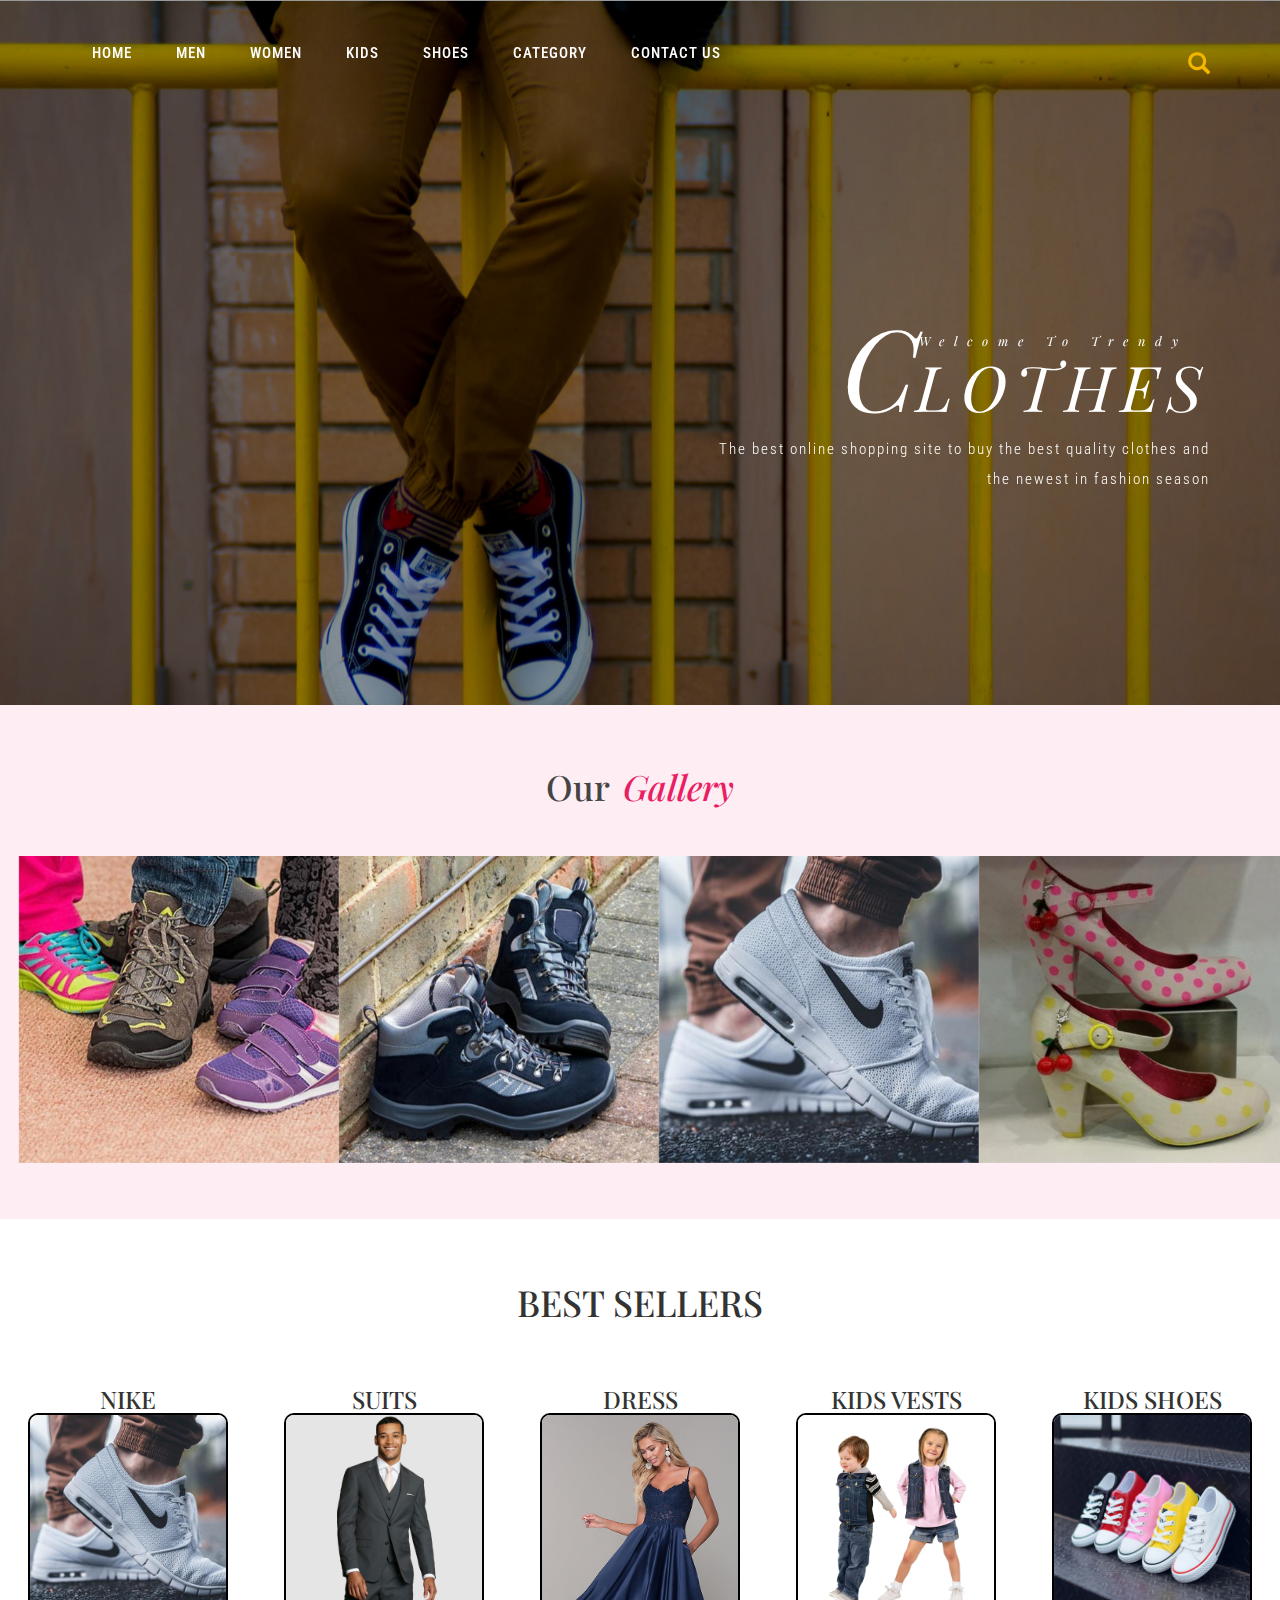
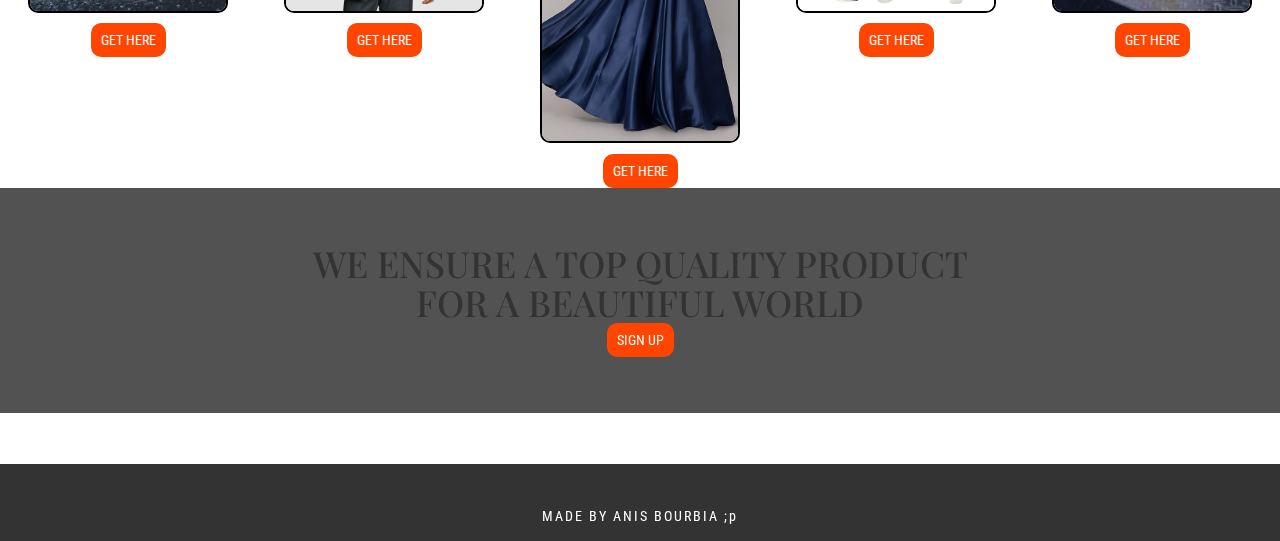
<file: boutique de vetements/index.html>
<!DOCTYPE html>
<html lang="en">
<head>
    <meta charset="UTF-8">
     <meta name="viewport" content="width=device-width, initial-scale=1.0">
    <title>SHOPPING SITE</title>
    <link rel="stylesheet" href="style1.css">
    <meta name="viewport" content="width=device-width, initial-scale=1">
<meta http-equiv="Content-Type" content="text/html; charset=utf-8" />
<meta name="keywords" content="Footwear Responsive web template, Bootstrap Web Templates, Flat Web Templates, Android Compatible web template, 
	SmartPhone Compatible web template, free WebDesigns for Nokia, Samsung, LG, Sony Ericsson, Motorola web design" />
<script type="application/x-javascript"> addEventListener("load", function() { setTimeout(hideURLbar, 0); }, false); function hideURLbar(){ window.scrollTo(0,1); } </script>
<!-- Custom Theme files -->
<link href="css/bootstrap.css" type="text/css" rel="stylesheet" media="all">
<link href="css/style.css" type="text/css" rel="stylesheet" media="all">   
<link href="css/font-awesome.css" rel="stylesheet"> <!-- font-awesome icons -->
<link rel="stylesheet" href="css/owl.carousel.css" type="text/css" media="all"/> <!-- Owl-Carousel-CSS --> 
<link href='css/simplelightbox.css' rel='stylesheet' type='text/css'>  
<!-- //Custom Theme files --> 
<!-- js -->
<script src="js/jquery-2.2.3.min.js"></script>  
<!-- //js -->
<!-- web-fonts -->  
<link href="//fonts.googleapis.com/css?family=Roboto+Condensed:300,300i,400,400i,700" rel="stylesheet">
<link href="//fonts.googleapis.com/css?family=Playfair+Display:400,400i,700,700i,900,900i" rel="stylesheet">
</head>
<body>
   <div class="agileits-banner jarallax">  
		<!-- navigation -->
		<div class ="top-nav">
			<div class="container"> 
				<nav class="navbar navbar-default">
					<div class="navbar-header">
						<button type="button" class="navbar-toggle" data-toggle="collapse" data-target="#bs-example-navbar-collapse-1">
							<span class="sr-only">Toggle navigation</span>
							<span class="icon-bar"></span>
							<span class="icon-bar"></span>
							<span class="icon-bar"></span>
						</button> 
					</div>
					<div class="search">
						<input class="search_box" type="checkbox" id="search_box">
						<label class="icon-search" for="search_box"><span class="glyphicon glyphicon-search" aria-hidden="true"></span></label>
						<div class="search_form">
							<form action="#" method="post">
								<input type="text" name="Search" placeholder="Search..." required="">
								<input type="submit" value="Send">
							</form>
						</div>
					</div> 
					<!-- navbar-header -->
					<div class="collapse navbar-collapse" id="bs-example-navbar-collapse-1">
						<ul class="nav navbar-nav navbar-left">
							<li><a href="index.html" >Home</a></li>
							<li><a href="homme.html" > MEN</a></li>
							<li><a href="femme.html" >WOMEN</a></li>
							<li><a href="enfant.html" >KIDS</a></li>
							<li><a href="shoes.html">SHOES</a></li>
							<li><a href="category.html" >CATEGORY</a></li>
							<li><a href="contact.html" >Contact Us</a></li>
						</ul>
					</div> 
					<div class="clearfix"> </div>	
				</nav>
			</div>
		</div>
		<!-- //navigation -->
		<!-- banner-text -->
		<div class="banner-text"> 
			<div class="container"> 
				<div class="banner-w3lstext"> 
					<h1><a href="index.html">Clothes<span>Welcome To Trendy</span></a></h1>
					<p>The best online shopping site to buy the best quality clothes and the newest in fashion season</p>
				</div> 
			</div>
		</div>
		
	</div>
  
	
<div id="gallery" class="gallery">
		<div class="container">	 
			<h3 class="agileinfo_title">Our <span>Gallery</span> </h3> 
		</div>
		<!-- Owl-Carousel -->
		<div id="owl-demo" class="owl-carousel text-center agileinfo-gallery-row">
			<a href="images/g1.jpg" class="item g1">
				<img class="lazyOwl" src="images/g1.jpg" title="Our latest gallery" alt=""/>
				<div class="agile-galry-caption">
					<h4>20% OFF</h4>
					<span>TAKE THEM WHILE YOU CAN </span>
				</div>
			</a>
			<a href="images/g2.jpg" class="item g1">
				<img class="lazyOwl" src="images/g2.jpg" title="Our latest gallery" alt=""/>
				<div class="agile-galry-caption">
					<h4>20% OFF</h4>
					<span>TAKE THEM WHILE YOU CAN </span>
				</div>
			</a>
			<a href="images/g3.jpg" class="item g1">
				<img class="lazyOwl" src="images/g3.jpg" title="Our latest gallery" alt=""/>
				<div class="agile-galry-caption">
				<h4>20% OFF</h4>
					<span>TAKE THEM WHILE YOU CAN </span>
				</div>
			</a>
			<a href="images/g4.jpg" class="item g1">
				<img class="lazyOwl" src="images/g4.jpg" title="Our latest gallery" alt=""/>
				<div class="agile-galry-caption">
				    <h4>20% OFF</h4>
					<span>TAKE THEM WHILE YOU CAN </span>
				</div>
			</a>
			<a href="images/g5.jpg" class="item g1">
				<img class="lazyOwl" src="images/g5.jpg" title="Our latest gallery" alt=""/>
				<div class="agile-galry-caption">
				    <h4>20% OFF</h4>
					<span>TAKE THEM WHILE YOU CAN </span>
				</div>
			</a>
			<a href="images/g6.jpg" class="item g1">
				<img class="lazyOwl" src="images/g6.jpg" title="Our latest gallery" alt=""/>
				<div class="agile-galry-caption">
					<h4>20% OFF</h4>
					<span>TAKE THEM WHILE YOU CAN </span>
				</div>
			</a>
			<a href="images/g7.jpg" class="item g1">
				<img class="lazyOwl" src="images/g2.jpg" title="Our latest gallery" alt=""/>
				<div class="agile-galry-caption">
					<h4>20% OFF</h4>
					<span>TAKE THEM WHILE YOU CAN </span>
				</div>
			</a> 
			<a href="images/g1.jpg" class="item g1">
				<img class="lazyOwl" src="images/g1.jpg" title="Our latest gallery" alt=""/>
				<div class="agile-galry-caption">
					<h4>20% OFF</h4>
					<span>TAKE THEM WHILE YOU CAN </span>
				</div>
			</a>
			<a href="images/g2.jpg" class="item g1">
				<img class="lazyOwl" src="images/g2.jpg" title="Our latest gallery" alt=""/>
				<div class="agile-galry-caption">
					<h4>20% OFF</h4>
					<span>TAKE THEM WHILE YOU CAN </span>
				</div>
			</a>
			<a href="images/g3.jpg" class="item g1">
				<img class="lazyOwl" src="images/g3.jpg" title="Our latest gallery" alt=""/>
				<div class="agile-galry-caption">
					<h4>20% OFF</h4>
					<span>TAKE THEM WHILE YOU CAN </span>
				</div>
			</a>
		</div>
		<script type="text/javascript" src="js/simple-lightbox.min.js"></script>
		<script>
			$(function(){
				var gallery = $('.agileinfo-gallery-row a').simpleLightbox({navText:		['&lsaquo;','&rsaquo;']});
			});
		</script>
	</div>


   <showcase>
       <h1>BEST SELLERS</h1>
       <div id="courses">
           <div class="cs">
               <h3>NIKE</h3>
               <img src="images/g3.jpg" width="50%" alt="cs">
               <a href="homme.html" ><button class="apply">GET HERE</button></a>
           </div>
           <div class="business">
               <h3>SUITS</h3>
               <img src="images/g8.jpg" alt="business">
               <a href="homme.html"  ><button class="apply">GET HERE</button></a>
           </div>
           <div class="journalism">
               <h3>DRESS</h3>
               <img src="images/g9.jpg" alt="media">
               <a href="femme.html" ><button class="apply">GET HERE</button></a>
           </div>
           <div class="arts">
               <h3>KIDS VESTS</h3>
               <img src="images/g10.jpg"alt="arts">
               <a href="enfant.html"  ><button class="apply">GET HERE</button></a>
           </div>
           <div class="medical">
               <h3>KIDS SHOES</h3>
               <img src="images/g11.jpg"alt="ms">
               <a href="shoes.html"  ><button class="apply">GET HERE</button></a>
           </div>
       </div>
   </showcase>
   
    <div class="wrapper">
   	<div class="about-w3slid jarallax">
		<div class="subscribe-agileinfo"> 
			<div class="container">  
				 <h1>WE ENSURE A TOP QUALITY PRODUCT <br> FOR A BEAUTIFUL WORLD</h1><a href="contact.html"><button class="btn-1">SIGN UP</button></a>

			</div>
		</div>

   <footer>
       <p>MADE BY ANIS BOURBIA 	;p</p>
   </footer>
    <script src="js/owl.carousel.js"></script>
	<script>
		$(document).ready(function() {
			$("#owl-demo").owlCarousel ({
				items : 4,
				lazyLoad : true,
				autoPlay : true,
				pagination : false,
			});
		});
	</script>
	
	<script src="js/SmoothScroll.min.js"></script> 
	<script src="js/jarallax.js"></script> 
	<script type="text/javascript">
		
		$('.jarallax').jarallax({
			speed: 0.5,
			imgWidth: 1366,
			imgHeight: 768
		})
	</script> 
	
	<script type="text/javascript" src="js/move-top.js"></script>
	<script type="text/javascript" src="js/easing.js"></script>	
	<script type="text/javascript">
			jQuery(document).ready(function($) {
				$(".scroll").click(function(event){		
					event.preventDefault();
			
			$('html,body').animate({scrollTop:$(this.hash).offset().top},1000);
				});
			});
	</script>
	
	<script type="text/javascript">
		$(document).ready(function() {
			
			var defaults = {
				containerID: 'toTop', 
				containerHoverID: 'toTopHover', 
				scrollSpeed: 1200,
				easingType: 'linear' 
			};
		
			
			$().UItoTop({ easingType: 'easeOutQuart' });
			
		});
	</script>
    <script src="js/bootstrap.js"></script>
</body>
</html>
</file>
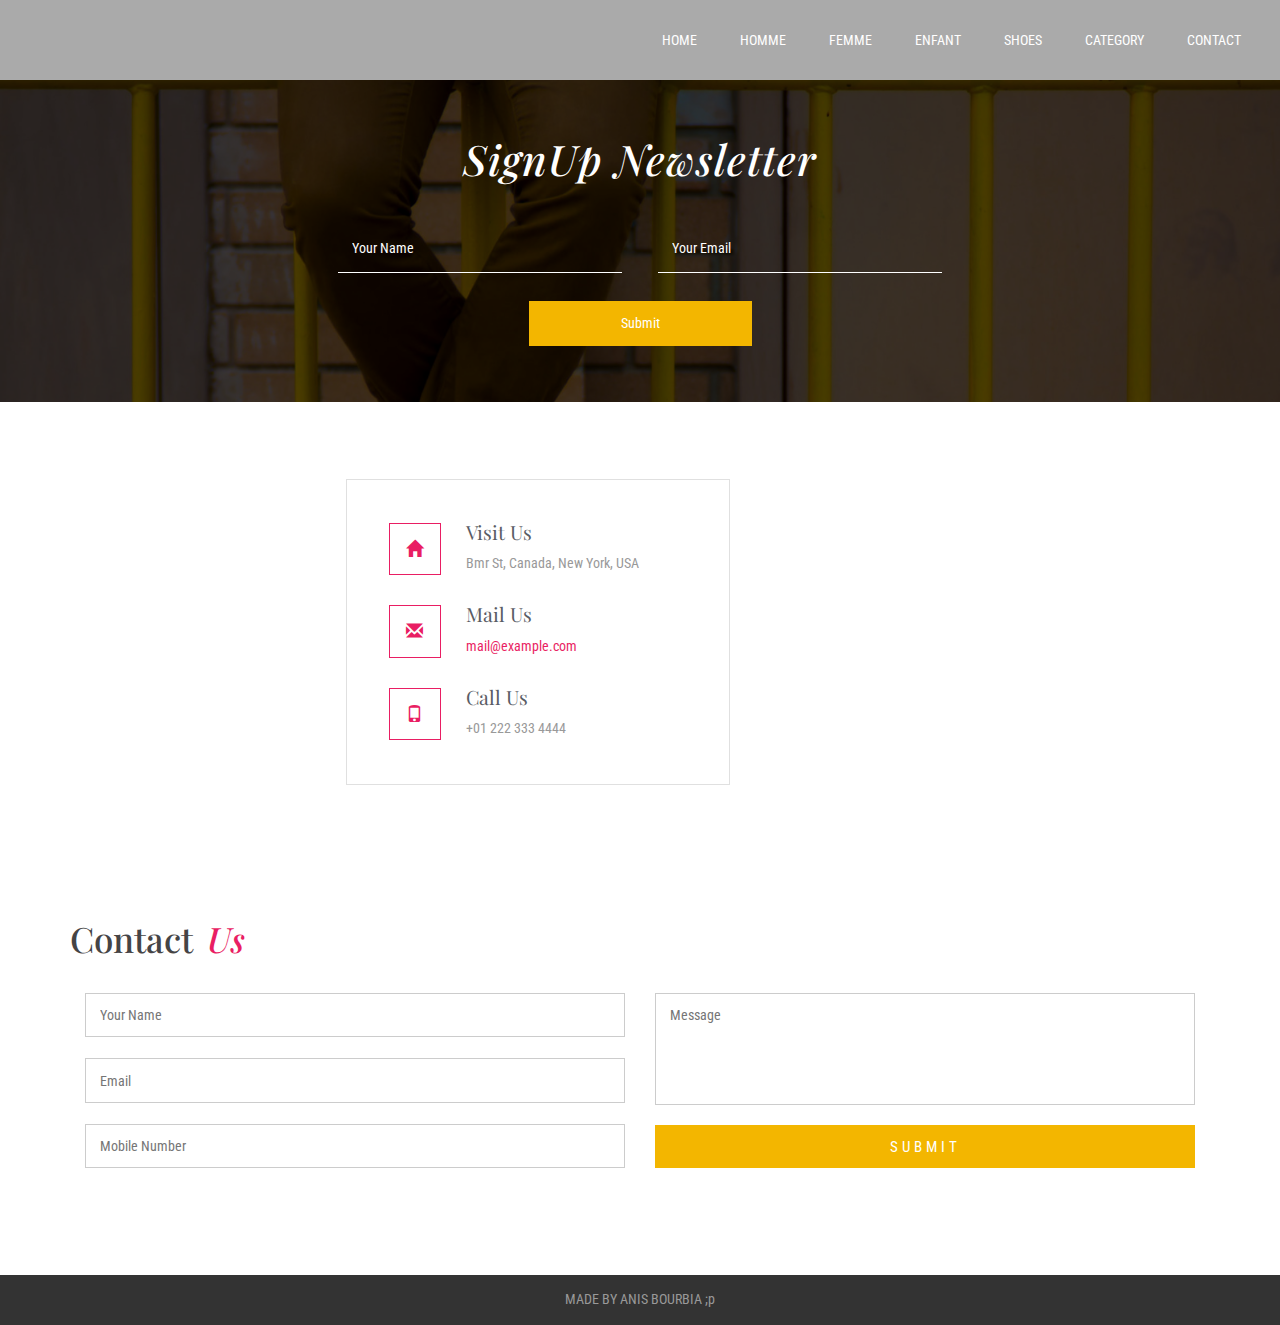
<file: boutique de vetements/contact.html>
<!DOCTYPE html>
<html lang="en">
<head>
    <meta charset="UTF-8">
     <meta name="viewport" content="width=device-width, initial-scale=1.0">
    <title>SHOPPING SITE</title>
    <link rel="stylesheet" href="style1.css">
    <meta name="viewport" content="width=device-width, initial-scale=1">
<meta http-equiv="Content-Type" content="text/html; charset=utf-8" />
<meta name="keywords" content="Footwear Responsive web template, Bootstrap Web Templates, Flat Web Templates, Android Compatible web template, 
	SmartPhone Compatible web template, free WebDesigns for Nokia, Samsung, LG, Sony Ericsson, Motorola web design" />
<script type="application/x-javascript"> addEventListener("load", function() { setTimeout(hideURLbar, 0); }, false); function hideURLbar(){ window.scrollTo(0,1); } </script>
<!-- Custom Theme files -->
<link href="css/bootstrap.css" type="text/css" rel="stylesheet" media="all">
<link href="css/style.css" type="text/css" rel="stylesheet" media="all">   
<link href="css/font-awesome.css" rel="stylesheet"> <!-- font-awesome icons -->
<link rel="stylesheet" href="css/owl.carousel.css" type="text/css" media="all"/> <!-- Owl-Carousel-CSS --> 
<link href='css/simplelightbox.css' rel='stylesheet' type='text/css'>  
<!-- //Custom Theme files --> 
<!-- js -->
<script src="js/jquery-2.2.3.min.js"></script>  
<!-- //js -->
<!-- web-fonts -->  
<link href="//fonts.googleapis.com/css?family=Roboto+Condensed:300,300i,400,400i,700" rel="stylesheet">
<link href="//fonts.googleapis.com/css?family=Playfair+Display:400,400i,700,700i,900,900i" rel="stylesheet">
</head>
<body>
   
   <div class="wrapper">

       <nav>
          
          <ul>
              <li><a href="index.html">HOME</a></li>
              <li><a href="homme.html">HOMME</a></li>
              <li><a href="femme.html">FEMME</a></li>
              <li><a href="enfant.html">ENFANT</a></li>
              <li><a href="shoes.html">SHOES</a></li>
              <li><a href="category.html">CATEGORY</a></li>
              <li><a href="contact.html">CONTACT</a></li>
          </ul>
       </nav>
<div class="subscribe jarallax">    
		<div class="subscribe-agileinfo">    
			<div class="container"> 
				<h3>SignUp Newsletter</h3>  
				<form action="#" method="post"> 
					<input type="text" name="name" placeholder="Your Name" required="">
					<input type="email" name="email" placeholder="Your Email" required="">
					<input type="submit" value="Submit">
					<div class="clearfix"> </div>
				</form> 
			</div> 
		</div>
	</div>
	<!-- //subscribe -->
	<!-- map -->
	<div id="contact" class="map">
		<div class="col-sm-6 map-right">
			<iframe src="https://www.google.com/maps/embed?pb=!1m10!1m8!1m3!1d2482.432383990807!2d0.028213999961443994!3d51.52362882484525!3m2!1i1024!2i768!4f13.1!5e0!3m2!1sen!2sin!4v1423469959819" ></iframe>
		</div> 
		<div class="map-pos">
			<div class="address-row">
				<div class="col-xs-2 address-left">
					<span class="glyphicon glyphicon-home" aria-hidden="true"></span>
				</div>
				<div class="col-xs-10 address-right">
					<h5>Visit Us</h5>
					<p>Bmr St, Canada, New York, USA</p>
				</div>
				<div class="clearfix"> </div>
			</div>
			<div class="address-row w3-agileits">
				<div class="col-xs-2 address-left">
					<span class="glyphicon glyphicon-envelope" aria-hidden="true"></span>
				</div>
				<div class="col-xs-10 address-right">
					<h5>Mail Us</h5>
					<p><a href="mailto:info@example.com"> mail@example.com</a></p>
				</div>
				<div class="clearfix"> </div>
			</div>
			<div class="address-row">
				<div class="col-xs-2 address-left">
					<span class="glyphicon glyphicon-phone" aria-hidden="true"></span>
				</div>
				<div class="col-xs-10 address-right">
					<h5>Call Us</h5>
					<p>+01 222 333 4444</p>
				</div>
				<div class="clearfix"> </div>
			</div>   
		</div> 
		<div class="clearfix"></div>
	</div>
	<!-- //map -->
	<!-- contact -->
	<div class="contact">
		<div class="container"> 
			<h3 class="agileinfo_title">Contact<span> Us</span> </h3> 
			<form action="#" method="post">
				<div class="col-sm-6 contact-left">
					<input type="text" name="Name" placeholder="Your Name" required="">
					<input type="email" name="Email" placeholder="Email" required="">
					<input type="text" name="Mobile Number" placeholder="Mobile Number" required="">
				</div>
				<div class="col-sm-6 contact-right"> 
					<textarea name="Message" placeholder="Message" required=""></textarea>
					<input type="submit" value="Submit" >
				</div>
				<div class="clearfix"></div>
			</form>
		</div>
	</div>
	
		
	</div>
	<!-- //about-team -->
	<footer>
       <p>MADE BY ANIS BOURBIA 	;p</p>
   </footer>
    
</body>
</html>
</file>
<file: boutique de vetements/style1.css>
body{
    font-family: sans-serif;
    margin: 0;
    padding: 0;
}

.wrapper{
    background: url(https://scontent.fpat3-1.fna.fbcdn.net/v/t1.0-9/s960x960/76786440_153634129378024_4968200022328868864_o.jpg?_nc_cat=106&_nc_ohc=qMCNM3DLg9MAQmqHvMEIwCqU1o1FUX0DaFw0Hpf-yzose2TXMdGAL2xbQ&_nc_ht=scontent.fpat3-1.fna&oh=dc854c3ace7ed042553d6e2414aaf037&oe=5E67AC55)
    no-repeat center center;
    min-height: 30rem;
}

nav{
    width: 100%;
    height: 80px;
    background-color: #0005;
    line-height: 80px;
}

nav ul{
    float: right;
    margin: 0;
    margin-right: 1.9rem;
}

nav ul li{
    list-style-type: none;
    display: inline-block;
}

nav ul li a{
    text-decoration: none;
    color: #fff;
    padding: 20px;
}

img{
    width: 14%;
    margin-left: 1.9rem;
    margin-top: -4%;
}

nav ul li:hover{
    background-color: coral;
    color: #000;
    font-weight: bold;
    font-size: 1.2rem;
}

.section{
    width: 80%;
    margin: auto;
    overflow: hidden;
    margin-top: 4%;
}

.section h1{
    color: #fff;
    line-height: 50px;
}

.section p{
    color: gray;
}

.btn-1{
    background-color: orangered;
    padding: 0.7rem 1rem;
    color: #fff;
    border: none;
    border-radius: 10px;
}

.features{
    margin-top: 4%;
    margin-bottom: 2%;
}

.features button{
    padding: 0.7rem 2rem;
    margin-right: 2rem;
    font-size: 1.2rem;
    opacity: 0.7;
}

showcase h1{
    margin-top: 5%;
    margin-bottom: 5%;
    text-align: center;
}

#courses{
    display: flex;
    justify-content: space-around;
    text-align: center;
}

#courses img{
    width: 200px;
    border-radius: 10px;
    border: 2px solid #000;
    margin: auto;
}

.apply{
    margin-top: 4%;
    background-color: orangered;
    padding: 0.7rem 1rem;
    color: #fff;
    border: none;
    border-radius: 10px;
}

footer{
    background-color: #333;
    color: #fff;
    text-align: center;
    padding: 1.2rem;
    margin-top: 4%;
}
</file>
<file: boutique de vetements/css/style.css>
body{
	margin:0;
	font-family: 'Roboto Condensed', sans-serif; 
	background: #fff;  
}
body a{ 
	-webkit-transition: 0.5s all;
	-moz-transition: 0.5s all;
	-o-transition: 0.5s all;
	-ms-transition: 0.5s all;
	transition: 0.5s all;
	text-decoration:none;
	outline:none;
}
h1,h2,h3,h4,h5,h6{
	margin:0; 
	font-family: 'Playfair Display', serif;
}
p{
	margin:0;
}
ul,label{
	margin:0;
	padding:0;
}
body a:hover,body a:focus{
	text-decoration:none;
	outline: none;
} 
/*-- banner --*/  
.agileits-banner{ 
	background:url(../images/1.jpg)no-repeat center center;
	-webkit-background-size:cover; 
    -moz-background-size:cover; 
	-o-background-size:cover;  	
	-ms-background-size:cover;  	
	background-size:cover;  
    position: relative;  
	z-index:0; 
}
.agileits-banner:before {
    content: '';
    background:rgba(0, 0, 0, 0.4);
    width: 100%;
    height: 100%;
    z-index: -1;
    position: absolute;
} 
/*-- top-nav --*/
/* Underline From Center */
.hvr-underline-from-center {
	display: inline-block;
	vertical-align: middle;
	-webkit-transform: translateZ(0);
	-moz-transform: translateZ(0);
	-o-transform: translateZ(0);
	-ms-transform: translateZ(0);
	transform: translateZ(0);
	-webkit-box-shadow: 0 0 1px rgba(0, 0, 0, 0);
	-moz-box-shadow: 0 0 1px rgba(0, 0, 0, 0);
	-o-box-shadow: 0 0 1px rgba(0, 0, 0, 0);
	-ms-box-shadow: 0 0 1px rgba(0, 0, 0, 0);
	box-shadow: 0 0 1px rgba(0, 0, 0, 0);
	-webkit-backface-visibility: hidden;
	backface-visibility: hidden;
	-moz-osx-font-smoothing: grayscale;
	position: relative;
	overflow: hidden;
}
.hvr-underline-from-center:before {
	content: "";
	position: absolute;
	z-index: -1;
	left: 50%;
	right: 50%;
	bottom: 0;
	background: #f3b600 ;
	height: 4px;
	-webkit-transition-property: left, right;
	transition-property: left, right;
	-webkit-transition-duration: 0.3s;
	transition-duration: 0.3s;
	-webkit-transition-timing-function: ease-out;
	transition-timing-function: ease-out;
}
.hvr-underline-from-center:hover:before, .hvr-underline-from-center:focus:before, .hvr-underline-from-center.active:before {
	left: 0;
	right: 0;
} 
.navbar-default {
    background: none;
    border: none;
    margin: 0;
    min-height: inherit;
}
.navbar-default .navbar-nav > .active > a, .navbar-default .navbar-nav > .active > a:hover, .navbar-default .navbar-nav > .active > a:focus {
    color: #99abd5;
	background:none!important;
}
.navbar-nav > li {
	margin: 0 0.5em;
}
.navbar-default .navbar-nav > li > a {
    color: #fff !important;
    font-size: 1.1em;
    position: relative;
    font-weight: 500;
    text-transform: uppercase;
    letter-spacing: 1px;
}
.navbar-default .navbar-nav > li > a:hover, .navbar-default .navbar-nav > li > a:focus,.navbar-default .navbar-nav li a.active {
    color:#f3b600  !important;
	background:none!important;
}
.navbar-right {
    float: right!important;
    margin: 0 !important;
    padding: 0 !important;
	width: 85%;
}
.navbar-collapse {
    padding: 0!important;
}
.top-nav {
    padding:3em 0 0;
}
.navbar {
    margin-bottom: 0px !important;
    border-radius: 0px !important;
}
/*-- //top-nav --*/
/*-- search --*/
.search{
	position: relative;
    display: inline-block;
    float: right;
    margin:0;
}
label.icon-search {
    color: #212121;
	cursor: pointer;
}
.search_form {
    position: absolute;
    z-index: 9999;
    right: 28px;
	height: 49px;
    top: 0;
    overflow: hidden;
    width: 0;  
    background: #212121;
    transition: height 0.2s ease-out 0.5s , top 0.2s ease-out 0.5s, padding 0.2s ease-out 0.5s, width 0.3s ease-out 0.2s;
    -webkit-transition: height 0.2s ease-out 0.5s , top 0.2s ease-out 0.5s, padding 0.2s ease-out 0.5s, width 0.3s ease-out 0.2s;
}
.search_form form{
	opacity:0; 
	-webkit-transition:all 0.3s ease-out;
	-moz-transition:all 0.3s ease-out;
	-o-transition:all 0.3s ease-out;
	-ms-transition:all 0.3s ease-out;
	transition:all 0.3s ease-out;
}
.search_form input[type='text'] {
    width: 380px;
    padding: .7em 1em;
    outline: none;
    font-size: 0.9em;
    color: #fff;
    border: 1px solid #999;
    background: none;
}
.search_form input[type='text']::-webkit-input-placeholder{
	color:#fff !important;
}
.search_form input[type='submit'] {
    outline: none;
    background: none;
    display: inline-block;
    color: #fff;
    font-size: 0.9em;
    border: 1px solid #999;
    text-transform: uppercase;
    padding: .7em 2.8em;
    float: right;
	-webkit-transition:.5s all;
	-moz-transition:.5s all;
	-o-transition:.5s all;
	-ms-transition:.5s all;
	transition:.5s all;
}
.search_form input[type='submit']:hover {
    background: #E91E63;
    border-color: #E91E63;
}
.search_box{
	visibility: hidden;
	pointer-events:none;
}
.search_box:checked~.search_form{
    width: 500px; 
    padding: 6px;
	height: 49px;
    top: 0;
	transition: height 0.2s ease-out, top 0.2s ease-out, padding 0.2s ease-out, 0.3s width ease-out 0.2s;
	-webkit-transition: height 0.2s ease-out, top 0.2s ease-out, padding 0.2s ease-out, 0.3s width ease-out 0.2s;
}
.search_box:checked~.search_form form{
	opacity:1; 
	-webkit-transition:0.3s;
	-moz-transition:0.3s all;
	-o-transition:0.3s all;
	-ms-transition:0.3s all;
	transition:0.3s all;
}
label.icon-search span {
    color: #f3b600;
    font-size: 1.6em;
    margin-top: 0.6em;
}
/*-- //search --*/
/*-- banner-text --*/ 
.banner-text {
    padding: 18em 0 19em;
    text-align: right;
}
.banner-w3lstext {
    margin: 0 auto; 
} 
.banner-text h1{
    font-size: 5em;
    color: #fff;
    text-align: center;
    font-style: italic;
    font-weight: lighter;
    position: relative;
    letter-spacing: 8px;
    line-height: 1.5em;
    display: inline-block;
    text-transform: uppercase;
}
.banner-text h1 span {
    font-size: .2em;
    color: #fff;
    font-style: italic;
    font-weight: 300;
    letter-spacing: 12px;
    position: absolute;
    top: 14px;
    right: 6%;
    font-family: 'Playfair Display', serif;
    text-transform: capitalize;
    line-height: 1.5em;
}
.banner-text h1:first-letter {
    font-size: 1.8em;
    color:#fff;
    margin-right: -10px;
}
.banner-text h1 a,.banner-text h1 a:hover{ 
    color: #fff; 
	text-decoration:none;
	display: block;
}
.banner-text p {
    font-size: 1.1em;
    color: #fff;
    line-height: 2em;
    font-weight: 300;
    letter-spacing: 2px;
    width: 45%;
    margin: 0 0 0 auto;
}
/*-- //banner --*/  
/*-- banner-bottom-grids --*/
.banner-bottom-grid,.banner-bottom-grid-left,.banner-bottom-grid-sub{
	padding:0;
}
.banner-bottom-grid-left{
	padding:7em 0 0 12em;
}
.banner-bottom-grid-left h2, h3.agileinfo_title {
    font-size: 2.5em;
    color: #454445;
    margin: 0 0 0.8em 0;
    line-height: 1.5em;
    text-transform: capitalize;
}
.banner-bottom-grid-left h2 span ,h3.agileinfo_title span{
    color: #e91e63;
    font-style: italic;
    margin-left: 5px;
}
.banner-bottom-grid-left p{
	margin:1em 0 2.5em; 
	width: 70%;
}
p{ 
	color:#999;
	line-height:1.8em;
	font-size:1em; 
}
.more a {
    padding: .8em 2.2em;
    border: 1px solid #f3b600;
    font-size: 1em;
    color: #f3b600;
    text-decoration: none;
}
.more a:hover {
    color: #fff;
    background: #f3b600;
}
.banner-bottom-grid img{
	width:100%;
}
.banner-bottom-grid1 {
    position: absolute;
    bottom: -15%;
    left: -55%;
    padding: 1em;
    width: 100%;
    background: #E91E63;
    z-index: 1;
}
.banner-bottom-grid1-pos {
	padding:2em;
	border: 3px solid #fff;
}
.banner-bottom-grid,.banner-bottom-grid-sub{
	position:relative;
}
.banner-bottom-grid1-pos h3 {
    font-size: 2.2em;
    color: #fff;
    text-transform: capitalize;
    margin: 0;
    text-align: center;
    line-height: 1.5em;
    font-style: italic;
}
/*-- //banner-bottom-grids --*/
/*-- wthree_progress --*/
.wthree_progress {
    margin-top: 12em;
}
.w3_agileits_progress_left{
	padding:0;
} 
.w3_agileits_progress_right {
    padding: 2em 9em 2em 4em;
	float: right;
}
.w3_agileits_progress_right p{
	margin:1em 0 0;
	color:#999;
	line-height:2em;
}
.agileits_progress_left_grid {
    position: relative;
    background: url(../images/img2.jpg)no-repeat 0px 0px;
    background-size: cover;
    min-height: 450px;
}
.agileits_progress_left_grid_pos {
    position: absolute;
    padding: 3em;
    background: rgb(255, 255, 255);
    width: 100%;
    top: 46%;
    right: -75%;
	-webkit-box-shadow: 0px 0px 8px 0px #ccc;
	-moz-box-shadow: 0px 0px 8px 0px #ccc;
	-o-box-shadow: 0px 0px 8px 0px #ccc;
	-ms-box-shadow: 0px 0px 8px 0px #ccc;
    box-shadow: 0px 0px 8px 0px #ccc;
}
.w3ls_progress_left1_grid {
    text-align: center;
}
.w3ls_progress_left1_grid i{
    font-size: 1.2em;
    color: #fff;
    width: 50px;
    height: 50px;
    text-align: center;
    line-height: 3.1em;
    background: #3b5998;
	-webkit-border-radius: 50%;
	-moz-border-radius: 50%;
	-o-border-radius: 50%;
	-ms-border-radius: 50%;
    border-radius: 50%;
}
.w3ls_progress_left1_grid p {
    margin: .5em 0;
    font-weight: 800;
    color: #333;
    font-style: italic;
    letter-spacing: 2px;
    font-family: 'Playfair Display', serif;
}
.w3ls_progress_left1_grid h4 {
    font-size: 2em;
    color: #aaa;
    font-weight: 100;
    font-family: 'Roboto Condensed', sans-serif;
}
.w3_twitter{
	background:#1da1f2 !important;
}
.w3_google{
	background:#f76957 !important;
}
.w3_linkedin{
	background:#00a0dc !important;
}
/*-- //wthree_progress --*/
/*-- services --*/  
.services,.gallery,.team,.contact,.blog,.subscribe-agileinfo{
	padding:5em 0;
} 
.services-w3grids{
    text-align: center;
} 
.services-w3grids i.fa{
    color: #f3b600;
    font-size: 2em;
}
.services-icon {
    width: 70px;
    height: 70px;
    text-align: center;
    padding: 1.4em 0;
    margin: 0 auto;
    border: 1px solid #f3b600;
	-webkit-border-radius: 50%;
	-moz-border-radius: 50%; 
    border-radius: 50%;
}
.services-w3grids p {
    margin-top: 0.5em;
    padding: 0 4em;
}
.services-w3grids:nth-child(3) {
    margin-bottom: 4em;
}
/*-- Radial In --*/
.hvr-radial-in {
    display: inline-block;
    vertical-align: middle;
    -webkit-transform: translateZ(0);
	-moz-transform: translateZ(0);
	-o-transform: translateZ(0);
	-ms-transform: translateZ(0);
    transform: translateZ(0);
    -webkit-backface-visibility: hidden;
    backface-visibility: hidden;
    -moz-osx-font-smoothing: grayscale;
    position: relative;
    overflow: hidden;
    background: #f3b600;
    -webkit-transition-property: color;
    transition-property: color;
    -webkit-transition-duration: 0.3s;
	-moz-transition-duration: 0.3s;
	-o-transition-duration: 0.3s;
	-ms-transition-duration: 0.3s;
    transition-duration: 0.3s;
}
.hvr-radial-in:before {
	content: "";
	position: absolute;
	z-index: -1;
	top: 0;
	left: 0;
	right: 0;
	bottom: 0;
	background: #fff;
	border-radius: 100%;
	-webkit-transform: scale(2);
	-moz-transform: scale(2);
	-o-transform: scale(2);
	-ms-transform: scale(2);
	transform: scale(2);
	-webkit-transition-property: transform;
	-moz-transition-property: transform; 
	transition-property: transform;
	-webkit-transition-duration: 0.3s;
	-moz-transition-duration: 0.3s; 
	transition-duration: 0.3s;
	-webkit-transition-timing-function: ease-out;
	-moz-transition-timing-function: ease-out;
	transition-timing-function: ease-out;
}
.hvr-radial-in:hover, .hvr-radial-in:focus, .hvr-radial-in:active {
	color:#fff;
}
.services-w3grids:hover div.hvr-radial-in:before{
	-webkit-transform: scale(0);
	-moz-transform: scale(0);
	-o-transform: scale(0);
	-ms-transform: scale(0);
	transform: scale(0);	
}
.services-w3grids:hover i.fa{
	color:#fff;
	transition: 0.5s all;
	-webkit-transition: 0.5s all;
	-o-transition: 0.5s all;
	-moz-transition: 0.5s all;
	-ms-transition: 0.5s all;	
} 
/*-- //services --*/ 
/*-- gallery --*/
.gallery {
    background: #feedf3;
}  
.g1 {
	position: relative;
	display: block;
}
.gallery h3.agileinfo_title {
    text-align: center;
    margin-bottom: 1.2em;
} 
.agile-galry-caption {
    position: absolute;
    width: 100%;
    bottom: 0px;
    z-index: 999;
    background: rgba(5, 5, 3, 0.78);
    padding:2em 0.5em;
    transition: all 0.8s;
    -webkit-transition: all 0.8s;
    -moz-transition: all 0.8s;
    -o-transition: all 0.8s;
    -ms-transition: all 0.8s;
    transform-style: preserve-3d; 
	-webkit-transform:scale(0);
	-moz-transform:scale(0);
	-o-transform:scale(0);
	-ms-transform:scale(0);
	transform:scale(0);
}
.agile-galry-caption h4 {
    font-size: 2em;
    color: #f3b600;
    margin-bottom: 0.5em;
    font-weight: 100;
    letter-spacing: 2px;
} 
.agile-galry-caption span {
    margin: 0;
    padding: 0;
    font-size: 0.9em;
    color: #cecece;
    font-weight: 300;
}
.g1:hover .agile-galry-caption {
	display: block; 
	-webkit-transform:scale(1);
	-moz-transform:scale(1);
	-o-transform:scale(1);
	-ms-transform:scale(1);
	transform:scale(1);
}
#owl-demo .item img { 
    width: 100%;
}
@media(max-width:480px) {
.agile-galry-caption {
    padding: 1.5em 0.5em;
}
.agile-galry-caption h4 { 
    margin-bottom: 0.3em; 
}
.agile-galry-caption span {
	font-size: 0.85em;
}
}
/*-- //gallery --*/
/*-- about-team --*/
.team-row-agileinfo {
    margin: 2em 0 5em;
}
.thumbnail.team-agileits {
    border: none;
    text-align: center;
    border-radius: 0;
    position: relative;
    margin: 0;
    padding: 0;
}
.team .w3agile-caption {
    padding: 1.5em;
    position: absolute;
    bottom: -17%;
    background: #fff;
    width: 80%;
    left: 10%;
    z-index: 9;
	-webkit-box-shadow: 0px 2px 3px #ccc;
	-moz-box-shadow: 0px 2px 3px #ccc; 
    box-shadow: 0px 2px 3px #ccc;
	height: 35%;
	-webkit-transition: .5s all;
	-moz-transition: .5s all; 
	transition: .5s all;
}
.team h4 {
    color:#e91e63;
    font-size: 1.4em;
    margin-bottom: 0.4em;
}
.team .social-w3lsicon {
    padding: 1em;
	margin-top: 0.5em;  
    background: #333; 
	-webkit-transition: .5s all;
	-moz-transition: .5s all; 
	transition: .5s all;
	-webkit-transform: scale(0);
	-moz-transform: scale(0);
	-o-transform: scale(0);
	-ms-transform: scale(0);
	transform: scale(0);
} 
.social-w3lsicon a i.fa {
    font-size: 1em;
    color: #fff;
    margin: 0 .5em;
	-webkit-transition:.5s all;
	-moz-transition:.5s all; 
	transition:.5s all;
}
.social-w3lsicon a:hover i.fa{ 
    color: #3b5998; 
}
.social-w3lsicon a:hover i.fa.fa-twitter{   
	color:#1da1f2 !important;
}
.social-w3lsicon a:hover i.fa.fa-google-plus{
	color:#f76957 !important;
}
.social-w3lsicon a:hover i.fa.fa-dribbble{
	color:#ea4c89 !important;
}
.thumbnail.team-agileits:hover .social-w3lsicon {
	-webkit-transform: scale(1);
	-moz-transform: scale(1); 
	-o-transform: scale(1); 
	-ms-transform: scale(1); 
	transform: scale(1); 
}
.thumbnail.team-agileits:hover .w3agile-caption {
    height: 55%;
}
/*-- //about-team --*/
/*-- about-w3slid --*/
.about-w3slid {
    background: url(../images/1.jpg)no-repeat center 0px fixed;
    background-size: cover; 
	text-align: center;
}
.about-w3slid h3 ,.subscribe h3{
    font-size: 3em;
    color: #fff;
    text-transform: capitalize;
    font-style: italic;
    letter-spacing: 1px;
}
.about-w3slid p {
    width: 70%;
    margin: 2em auto 0;
    color: #fff;
    letter-spacing: 2px;
}
/*-- //about-w3slid --*/
/*-- blog --*/
.blog-agileinfo a.wthree-blogimg {
    display: block;
    border: 3px solid #fff; 
    background-color: #000;
	-webkit-transition: .5s all;
	-moz-transition: .5s all; 
	transition: .5s all;
}
.blog-agileinfo:hover a.wthree-blogimg {
    border-color:#e91e63;
}
.blog-agileinfo a img.img-responsive {
    opacity: .5;
	-webkit-transition: .5s all;
	-moz-transition: .5s all; 
	transition: .5s all;
	width: 100%;
}
.blog-agileinfo:hover a img.img-responsive {
    opacity: 1;
}
.blog-agileinfo-mdl{
    margin: 4em 0;
	position: relative;
} 
.blog-w3grid-text {
    padding: 3em;
    background: #fff; 
    margin-left: -6em;
    margin-top: 5em;
    -webkit-box-shadow: 0px 0px 7px 0px #8e8e8e;
    -moz-box-shadow: 0px 0px 7px 0px #8e8e8e;
    box-shadow: 0px 0px 7px 0px #8e8e8e;
} 
.blog-agileinfo-mdl .blog-w3grid-text {
    margin: 5em 0 0;
    position: absolute;
    width: 41%;
    left: 10%;
}
.blog-agileinfo h4 {
    color: #1d1d1d;
    font-size: 1.6em;
    text-transform: uppercase;
    font-weight: 300;
}
.blog-agileinfo h4 a{
    color: #f3b600; 
	-webkit-transition:.5s all;
	-moz-transition:.5s all; 
	transition:.5s all;
}
.blog-agileinfo h4 a:hover{
    color: #e91e63; 
}
.blog-agileinfo h6 {
    font-size: 1em;
    color: #d4d4d4;
    margin: 1.2em 0; 
}
.blog-agileinfo h6 a {
    display: inline-block;
    color: #d4d4d4;
}
.blog-agileinfo h6 a:hover{ 
    color: #e91e63;
} 
.blog-w3grid-img.blog-img-rght {
    float: right;
} 
/*-- //blog --*/
/*-- modal --*/
.modal-open .modal {
    background: rgba(0, 0, 0, 0.48);
}
.modal-body {
    padding:1em 2em 2em;
}
.modal-dialog {
    margin:4em auto 3em;
}
.modal-body iframe {
    border: none !important;
    width: 100%;
    min-height: 300px;
}
.about-modal .modal-header {
    border: none;
    min-height: 2.5em;
    padding: 1em 2em 0;
}
.about-modal button.close {
    color: #e91e63;
    opacity: .9;
    font-size: 2.5em;
	outline:none;
}
.about-modal .modal-body img{
    width:100%;
}
.about-modal .modal-body h5 {
    color: #e91e63;
    font-size: 1.5em;
    font-weight: 300;
    text-transform: uppercase;
    margin: 1.5em 0 0;
    letter-spacing: 2px;
}
.about-modal .modal-body p {
    margin-top: 1em; 
    font-weight: 400;
	color:#999;
	line-height:1.8em;
	font-size: 1em;
}
/*-- //modal --*/
/*-- subscribe --*/  
.subscribe{
    background:url(../images/1.jpg)no-repeat center bottom fixed;
    background-size: cover;
	text-align: center; 
} 
.subscribe-agileinfo{
    background-color: rgba(0, 0, 0, 0.68); 
} 
.subscribe  form {
    width: 53%;
    margin: 3em auto 0;
}
.subscribe input[type="text"], .subscribe input[type="email"] {
    width: 47%;
    padding: 1em;
    font-size: 1em;
    float: left;
    color: #fff;
    outline: none;
    border: none;
    border-bottom: 1px solid #fff;
    border-right: none;
    background: none;
    -webkit-appearance: none;
    -webkit-transition: 0.5s all;
    -moz-transition: 0.5s all;
    transition: 0.5s all;
    margin-bottom: 2em;
}
.subscribe input[type="email"] {
    float: right;
}
.subscribe input[type="submit"] {
    color: #fff;
    font-size: 1em;
    outline: none;
    padding: 0.8em 6.5em; 
    border: 1px solid #f3b600;
    -webkit-transition: 0.5s all;
    -moz-transition: 0.5s all;
    transition: 0.5s all;
    -webkit-appearance: none;
    background: #f3b600;
}
.subscribe input[type="submit"]:hover{
   color: #f3b600;
   background:none;
}  
.subscribe ::-webkit-input-placeholder{
	color:#fff !important;
}
/*-- //subscribe --*/ 
/*-- map --*/
.map-right {
    float: right;
}
.map iframe{
	width:100%;
	height:450px;
	position:relative;
	border: none;
}
.map {
	position:relative;
}
.map-pos {
    position: absolute;
    left: 27%;
    top: 17%;
    background: #fff;
    width: 30%;
    text-align: center;
    border: 1px solid #e0e0e0;
    padding: 3em;
}
.address-row.w3-agileits{
    margin: 2em 0;
}
.address-right {
    text-align: left;
    padding-left: 2em;
}
.contact-w3lsright h6 {
    font-size: 1.8em;
    color: #595c65;
    font-weight: 300;
    line-height: 1.8em;
    text-transform: uppercase; 
}
.contact-w3lsright h6 span {
    color: #03A9F4; 
} 
.address-left {
    padding: 0;
    text-align: center;
}
.address-row span.glyphicon {
    font-size: 1.2em;
    border: 1px solid ;
    padding: 1em;
    color: #e91e63;
	-webkit-transition:.5s all;
	-moz-transition:.5s all; 
	transition:.5s all;
}
.address-row:hover span.glyphicon {
    border-color: #e91e63; 
	-webkit-transform: rotatey(360deg);
	-moz-transform: rotatey(360deg);
    transform: rotatey(360deg);	
	-o-transform: rotatey(360deg);
	-ms-transform: rotatey(360deg);
}
.address-row h5 {
    font-size: 1.4em;
    color: #595c65;
    margin-bottom: .4em;
    font-weight: 300;
}
.address-row p a {
    color: #e91e63;
}
.address-row p a:hover{
    color: #999;
}
.address h4 {
    font-size: 1.8em;
    color: #e91e63;
    margin-bottom: 0.6em;
    text-transform: uppercase;
}
/*-- //map --*/
.jarallax {
    position: relative;
    background-size: cover;
    background-repeat: no-repeat;
    background-position: 50% 50%;
}
/*-- contact --*/ 
.contact-left input[type="text"],.contact-left input[type="email"]{
	border:1px solid #ccc;
	font-size:1em;
	color:#828282;
	background:none;
	width:100%;
	padding:.8em 1em;
	outline:none;
}
.contact-left input[type="text"]:hover,.contact-left input[type="email"]:hover,.contact-right textarea:hover{
	border-color:#f3b600;	
}
.contact-right textarea{
	border:1px solid #ccc;
	font-size:1em;
	color:#828282;
	background:none;
	width:100%;
	padding:.8em 1em;
	outline:none;
    min-height: 8em;
	resize:none;
}
.contact-left input[type="email"]{
	margin:1.5em 0;
}
.contact-right input[type="submit"] { 
    padding: .6em 1em;
    color: #fff;
    font-size: 1.1em;
    background: #f3b600; 
    -webkit-transition: 0.5s all;
    -moz-transition: 0.5s all;
    -o-transition: 0.5s all;
    -ms-transition: 0.5s all;
	transition: 0.5s all;
    outline: none;
    margin: 1em 0 0;
    width: 100%;
	border:1px solid #f3b600;
    letter-spacing: 4px;
    text-transform: uppercase;
}
.contact-right input[type="submit"]:hover{
    background: transparent;	
	color:#f3b600;
}
/*-- //contact --*/ 
/*-- copyrights start here --*/
.copyw3-agile {
    padding: 2em 0; 
	background:#141414;
}
.social-w3lsicon.footer-w3icons {
    text-align: center;
    margin-bottom: 1.2em;
    border-bottom: 1px dashed;
    padding-bottom: 1.2em;
}
.copyw3-agile p{
    color: #fff;
    text-align: center; 
    letter-spacing: 2px; 
}
.copyw3-agile p a{
	color:#e91e63;
}
.copyw3-agile p a:hover{
	color:#fff;
}
/*-- //copyrights end here --*/
/*-- slider-up-arrow --*/
#toTop {
    display: none;
    text-decoration: none;
    position: fixed;
    bottom: 6%;
    right: 3%;
    overflow: hidden;
    width: 32px;
    height: 32px;
    border: none;
    text-indent: 100%;
    background: url("../images/move-up.png") no-repeat 0px 0px;
	-webkit-transform: scale(0.85);
	-moz-transform: scale(0.85);
	-o-transform: scale(0.85);
	-ms-transform: scale(0.85);
    transform: scale(0.85);
	-webkit-transition:.5s all;
	-moz-transition:.5s all; 
	transition:.5s all;
}
#toTop:hover {
	-webkit-transform: scale(1);
	-moz-transform: scale(1);
	-o-transform: scale(1);
	-ms-transform: scale(1);
    transform: scale(1);
}
#toTopHover {
	width: 32px;
	height: 32px;
	display: block;
	overflow: hidden;
	float: right;
	opacity: 0;
	-moz-opacity: 0;
	filter: alpha(opacity=0);
	transform: scale(1);
}
/*-- //slider-up-arrow --*/
/*-- responsive-design --*/
@media(max-width:1440px){
.banner-bottom-grid1-pos h3 {
    font-size: 2em; 
}
}
@media(max-width:1366px){
.banner-text {
    padding: 16em 0; 
}
.top-nav {
    padding: 2em 0 0;
}
.banner-bottom-grid1-pos h3 {
    font-size: 1.8em;
}
.banner-text h1 {
    font-size: 4.5em;
}
}
@media(max-width:1280px){
.banner-text {
    padding: 15em 0; 
}
.banner-bottom-grid-left {
    padding: 5em 0 0 6em;
}
.banner-bottom-grid1-pos h3 {
    font-size: 1.6em;
}
.wthree_progress {
    margin-top: 9em;
}
.agile-galry-caption h4 {
    font-size: 1.8em; 
}
.services, .gallery, .team, .contact, .blog, .subscribe-agileinfo {
    padding: 4em 0;
}
.blog-w3grid-text { 
    margin-top: 6em; 
}
.banner-text h1 span { 
    letter-spacing: 10px; 
}
}
@media(max-width:1080px){
.banner-bottom-grid1 { 
    bottom: -27%; 
    width: 117%; 
}
.banner-bottom-grid1-pos {
    padding: 1em; 
}
.team h4 { 
    font-size: 1.2em; 
}
.team .social-w3lsicon {
    padding: 0.5em; 
}
.blog-w3grid-text {
    padding: 2.5em; 
}
.blog-agileinfo h4 { 
    font-size: 1.4em; 
}
.blog-w3grid-text {
    margin-top: 4em;
}
.blog-agileinfo-mdl .blog-w3grid-text {
    margin: 4em 0 0; 
}
.map-pos { 
    width: 40%; 
} 
}
@media(max-width:1024px){
.navbar-default .navbar-nav > li > a { 
    padding: .8em 0.5em;
}
.navbar-nav > li {
    margin: 0 0.8em;
} 
.banner-text h1 {
    font-size: 4em;
}
.banner-text {
    padding: 13em 0;
} 
.banner-bottom-grid-left h2, h3.agileinfo_title {
    font-size: 2em; 
    margin: 0 0 0.5em 0; 
}
.agile-galry-caption h4 {
    font-size: 1.4em;
}
.about-w3slid h3, .subscribe h3 {
    font-size: 2.5em; 
} 
}
@media(max-width:991px){
.navbar-default .navbar-nav > li > a { 
    font-size: 1em; 
}
.navbar-nav > li {
    margin: 0 0.6em;
}
.banner-text p {
    font-size: 1em; 
    letter-spacing: 1px;
    width: 64%; 
}
.banner-bottom-grid-left {
    padding: 4em 0 0 5em;
}
.w3_agileits_progress_right {
    padding: 2em 3em 2em 4em;
}
.agileits_progress_left_grid_pos { 
    padding: 2em; 
}
.services-w3grids p { 
    padding: 0 2em;
}
.agile-galry-caption h4 { 
    letter-spacing: 1px;
}
.team-grids {
    margin: 2em 0 3em;
}
.team-row-agileinfo {
    margin: 0 auto;
    width: 70%;
}
.about-w3slid p {
    width: 90%; 
}
.blog-w3grid-text {
    margin: 2em 0 0;
}
.blog-agileinfo-mdl {
    margin: 3em 0;
    position: relative;
}
.blog-agileinfo-mdl .blog-w3grid-text {
    margin: 2em 0 0;
    position: inherit;
    width: 100%; 
	    left: 0;
}
.blog-w3grid-img.blog-img-rght {
    float: none;
}
.subscribe form {
    width: 65%; 
}
.about-modal .modal-body h5 { 
    font-size: 1.3em; 
    margin: 0.8em 0 0; 
} 
}
@media(max-width:800px){
.banner-text h1 {
    font-size: 3.5em;
}
.banner-text h1 span {
    letter-spacing: 8px;
}
.banner-text {
    padding: 11em 0;
}
.banner-bottom-grid-left {
    padding: 3em 0 0 3em;
} 
.banner-bottom-grid1-pos h3 {
    font-size: 1.3em;
}
.banner-bottom-grid1 {
    bottom: -61%; 
}
.w3_agileits_progress_right {
    padding: 2em 2em 2em 3em;
}
.w3ls_progress_left1_grid h4 {
    font-size: 1.5em; 
}
.agileits_progress_left_grid_pos {
    padding: 1.5em;
}
.w3ls_progress_left1_grid p { 
    letter-spacing: 0; 
    font-size: .9em;
}
.agileits_progress_left_grid { 
    min-height: 390px;
}
.agileits_progress_left_grid { 
    min-height: 360px;
}
.agileits_progress_left_grid_pos { 
    top: 61%; 
}
.thumbnail.team-agileits:hover .w3agile-caption {
    height: 52%;
}
.map-pos {
    width: 65%;
    padding: 2em;
    left: 7%;
    top: 10%;
}
.map iframe { 
    height: 350px; 
} 
.modal-dialog {
    margin: 2em auto;
}
.services-w3grids:nth-child(3) {
    margin-bottom: 3em;
} 
} 
@media(max-width:767px){
button.navbar-toggle {
    float: left;
    margin: 0;
}
div#bs-example-navbar-collapse-1 {
    position: absolute;
    width: 100%;
    background: rgba(0, 0, 0, 0.76);
    text-align: center;
    z-index: 999;
}
.navbar-nav > li {
    margin: 0;
}
.navbar-nav {
    margin: 0;
}
.navbar-default .navbar-toggle {
    border-color: #fff;
	background: #fff;
} 
.navbar-default .navbar-toggle:hover, .navbar-default .navbar-toggle:focus {
    background-color: #fff;
}
.navbar-default .navbar-toggle .icon-bar {
    background-color: #f3b600;
}
.navbar-header {
    display: inline-block;
}
label.icon-search span { 
    margin-top: 0.4em;
} 
.modal-dialog { 
    width: 80%;
}
}
@media(max-width:736px){
.banner-bottom-grid-left h2{
    font-size: 1.8em; 
}
.banner-text {
    padding: 9em 0;
}
.banner-bottom-grid1 { 
    padding: 0.5em; 
}
.wthree_progress {
    margin-top: 6em;
}
.services-w3grids:nth-child(3),.services-w3grids:nth-child(4) {
    margin: 2em 0;
}
.services-w3grids p {
    padding: 0 4em;
}
.services, .gallery, .team, .contact, .blog, .subscribe-agileinfo {
    padding: 3em 0;
}
.team-row-agileinfo { 
    width: 75%;
}
.about-w3slid h3, .subscribe h3 {
    font-size: 2.2em;
}
.contact-right textarea { 
    margin-top: 1em;
}
.contact-left input[type="email"] {
    margin: 1em 0;
}
.search { 
    margin-right: 0.5em;
}
.banner-text h1 {
    font-size: 3em;
}
.banner-text h1 span {
    font-size: .3em;
    letter-spacing: 6px;
    top: 4px;
    right: 3%;
}
.banner-bottom-grid-left {
    padding: 2em 0 0 2em;
}
.w3ls_progress_left1{ 
    padding: 0;
}
.w3ls_progress_left1_grid i {
    font-size: 1.2em; 
    width: 40px;
    height: 40px; 
    line-height: 2.5em; 
}
.team-row-agileinfo {
    width: 80%;
}
.subscribe form {
    width: 70%;
}
.address-row h5 {
    font-size: 1.2em; 
}
}
@media(max-width:640px){
.top-nav {
    padding: 1.5em 0 0;
}
.banner-text h1 {
    font-size: 2.8em;
}
.banner-bottom-grid-left {
    padding: 2em;
    float: none;
    width: 100%;
}
.banner-bottom-grid{
    width: 80%;
    margin: 0 auto;
}
.banner-bottom-grid {
    float: none;
    width: 90%;
    margin: 3em auto 0;
}
.banner-bottom-grid1 {
    bottom: 83%;
    left: 6%;
    width: 90%;
}
.w3_agileits_progress_left {
    width: 100%;
    margin-top: 1em;
}
.w3_agileits_progress_right { 
    width: 100%;
}
.agileits_progress_left_grid_pos {
    top: 0;
    position: inherit;
    right: 0;
}
.w3_agileits_progress_right {
    padding: 2em 3em 0;
	float: none;
}
h3.agileinfo_title {
    font-size: 1.8em; 
}
.wthree_progress {
    margin-top: 0em;
}
.thumbnail.team-agileits:hover .w3agile-caption {
    height: 56%;
}
.team .w3agile-caption {
    padding: 1em; 
}
.about-w3slid p {
    width: 90%;
    margin: 1em auto 0; 
    letter-spacing: 1px;
}
}
@media(max-width:480px){
.search_box:checked~.search_form {
    width: 300px; 
}
.search_form input[type='text'] {
    width: 72%; 
}
.search_form input[type='submit'] { 
    padding: .7em 1.8em; 
}
.banner-text {
    padding: 6em 0;
}
.banner-text h1 {
    font-size: 2.5em;
}
.banner-text p {
    font-size: 0.9em; 
    width: 79%;
}
.banner-bottom-grid-left p {
    margin: 0 0 1em;
    width: 100%;
}
.more a {
    padding: .7em 2em;
    font-size: 0.9em;
    display: inline-block;
}
.w3_agileits_progress_right {
    padding: 1em 2em 0; 
}
.services-w3grids p {
    padding: 0;
}
.services, .gallery, .team, .contact, .blog, .subscribe-agileinfo {
    padding: 2em 0;
}
.team-row-agileinfo {
    width: 100%;
}
.about-w3slid h3, .subscribe h3 {
    font-size: 1.8em;
}
.blog-w3grid-text {
    padding: 1.5em;
}
.blog-agileinfo-mdl {
    margin: 2em 0; 
}
.subscribe form {
    width: 90%;
    margin: 1.5em auto 0;
}
.subscribe input[type="submit"] { 
    font-size: 0.9em; 
    padding: 0.8em 5.5em; 
}
.map-pos {
    width: 70%;
    padding: 1.5em; 
}
.address-row span.glyphicon {
    font-size: 1em; 
}
.map iframe {
    height: 310px;
} 
.banner-bottom-grid1 {
    bottom: 79%;
	left: 5%;	
}
}
@media(max-width:414px){
.banner-text h1 { 
    letter-spacing: 6px; 
}
.banner-bottom-grid-left h2 {
    font-size: 1.5em;
}
.banner-bottom-grid1-pos h3 {
    font-size: 1.1em;
}
h3.agileinfo_title {
    font-size: 1.5em;
}
.services-w3grids i.fa { 
    font-size: 1.5em;
}
.services-icon {
    width: 55px;
    height: 55px; 
    padding: 1.2em 0; 
}
.team-grids {
    margin: 2em auto 5em;
    width: 80%;
    float: none;
}
.team .w3agile-caption { 
    height: 25%; 
}
.thumbnail.team-agileits:hover .w3agile-caption {
    height: 39%;
}
.blog-agileinfo h4 {
    font-size: 1.2em;
}
.blog-agileinfo h6 {
    font-size: 0.9em; 
}
p { 
    font-size: 0.9em;
}
.address-right {
    text-align: left;
    padding: 0 0 0 1em;
}
.map-pos {
    width: 80%; 
}
.contact-left input[type="text"], .contact-left input[type="email"] { 
    font-size: 0.9em; 
}
.contact-right input[type="submit"] { 
    font-size: 1em; 
}
}
@media(max-width:384px){
.banner-bottom-grid1 {
    bottom: 77%;
    left: 0;
    width: 100%;
}
.agile-galry-caption h4 {
    font-size: 1.2em;
}
.thumbnail.team-agileits:hover .w3agile-caption {
    height: 42%;
}
.modal-dialog {
    width: 95%;
    margin: 1em auto;
}
.about-modal .modal-body h5 {
    font-size: 1.1em;
    margin: 0.8em 0 0;
    letter-spacing: 1px;
}
.modal-body {
    padding: 0em 1em 2em;
}
.thumbnail.team-agileits:hover .w3agile-caption {
    height: 43%;
} 
} 
@media(max-width:320px){
.search {
    margin-right: 0;
}
label.icon-search span {
    margin-top: 0.2em;
}
.search_box:checked~.search_form {
    width: 252px;
}
.search_form input[type='submit'] {
    padding: .7em 1.2em;
}
.banner-text h1 {
    font-size: 2.2em;
}
.banner-text h1 span { 
    letter-spacing: 4px; 
}
.banner-text p {
    font-size: 0.9em;
    width: 100%;
}
.banner-bottom-grid-left {
    padding: 1.5em; 
}
.banner-bottom-grid-left h2 {
    font-size: 1.4em;
}
.team-grids { 
    width: 100%;
    float: none;
}
.about-w3slid p {
    width: 100%; 
}
.subscribe input[type="text"], .subscribe input[type="email"] { 
    padding: 0.8em;
    font-size: 0.9em; 
}
.map-pos {
    width: 100%;
    position: inherit;
    left: 0;
}
.map-right {
	padding: 0;
    float: none;
}
.map iframe {
    height: 210px;
}
.contact-left {
    padding: 0;
}
.contact-right {
    width: 100%;
    padding: 0;
}
.banner-bottom-grid1-pos h3 {
    font-size: 0.95em;
}
.banner-bottom-grid1-pos {
    padding: 1em 0.5em;
}   
}
/*-- //responsive-design --*/
</file>
<file: boutique de vetements/css/simplelightbox.css>
body.hidden-scroll {
  overflow: hidden;
}


.sl-overlay {
  position: fixed;
  left: 0;
  right: 0;
  top: 0;
  bottom: 0;
  background: #fff;
  opacity: 0.7;
  display: none;
  z-index: 1006;
}


.sl-wrapper {
  z-index: 1000;
}

.sl-wrapper button {
  border: 0 none;
  background: transparent;
  font-size: 80px;
  padding: 0;
  cursor: pointer;
}
/* line 23, ../sass/simplelightbox.scss */
.sl-wrapper button:hover {
  opacity: 0.7;
}
/* line 28, ../sass/simplelightbox.scss */
.sl-wrapper .sl-close {
	display: none;
	position: fixed;
	right: 30px;
	top: 30px;
	z-index: 1015;
	font-size: 35px;
	outline:none;
}
/* line 36, ../sass/simplelightbox.scss */
.sl-wrapper .sl-counter {
	display: none;
	position: fixed;
	top: 30px;
	left: 30px;
	z-index: 1015;
}
/* line 44, ../sass/simplelightbox.scss */
.sl-wrapper .sl-navigation {
  width: 100%;
  display: none;
}
/* line 47, ../sass/simplelightbox.scss */
.sl-wrapper .sl-navigation button {
    position: fixed;
    top: 43%;
    margin-top: 0;
    height: 60px;
    width: 35px;
    line-height: 0;
    text-align: center;
    display: block;
    z-index: 1015;
    font-family: arial sans-serif;
    outline: none;
}
/* line 58, ../sass/simplelightbox.scss */
.sl-wrapper .sl-navigation button.sl-next {
  right: 40px;
}
/* line 62, ../sass/simplelightbox.scss */
.sl-wrapper .sl-navigation button.sl-prev {
  left: 40px;
}
/* line 68, ../sass/simplelightbox.scss */
.sl-wrapper .sl-image {
  position: fixed;
  -ms-touch-action: none;
  touch-action: none;
  z-index: 10000;
}
/* line 73, ../sass/simplelightbox.scss */
.sl-wrapper .sl-image img {
  margin: 0;
  padding: 0;
  display: block;
}
/* line 78, ../sass/simplelightbox.scss */
.sl-wrapper .sl-image iframe {
  border: 0 none;
  background: #000;
}
/* line 82, ../sass/simplelightbox.scss */
.sl-wrapper .sl-image .sl-caption {
	display: none;
	padding: 10px;
	color: #fff;
	background: #000;
	opacity: 0.8;
	position: absolute;
	bottom: 0;
	left: 0;
	right: 0;
	text-align: center;
}
/* line 93, ../sass/simplelightbox.scss */
.sl-wrapper .sl-image .sl-caption.pos-top {
  bottom: auto;
  top: 0;
}
/* line 98, ../sass/simplelightbox.scss */
.sl-wrapper .sl-image .sl-caption.pos-outside {
  bottom: auto;
}
/* line 103, ../sass/simplelightbox.scss */
.sl-wrapper .sl-image .sl-download {
  display: none;
  position: absolute;
  bottom: 5px;
  right: 5px;
  color: #fff;
  z-index: 1005;
}

/* line 114, ../sass/simplelightbox.scss */
.sl-spinner {
  display: none;
  border: 5px solid #333;
  border-radius: 40px;
  height: 40px;
  left: 50%;
  margin: -20px 0 0 -20px;
  opacity: 0;
  position: fixed;
  top: 50%;
  width: 40px;
  z-index: 1007;
  -webkit-animation: pulsate 1s ease-out infinite;
  -moz-animation: pulsate 1s ease-out infinite;
  -ms-animation: pulsate 1s ease-out infinite;
  -o-animation: pulsate 1s ease-out infinite;
  animation: pulsate 1s ease-out infinite;
}

/* line 133, ../sass/simplelightbox.scss */
.sl-scrollbar-measure {
  position: absolute;
  top: -9999px;
  width: 50px;
  height: 50px;
  overflow: scroll;
}

@-webkit-keyframes pulsate {
  0% {
    transform: scale(0.1);
    opacity: 0.0;
  }
  50% {
    opacity: 1;
  }
  100% {
    transform: scale(1.2);
    opacity: 0;
  }
}
@keyframes pulsate {
  0% {
    transform: scale(0.1);
    opacity: 0.0;
  }
  50% {
    opacity: 1;
  }
  100% {
    transform: scale(1.2);
    opacity: 0;
  }
}
@-moz-keyframes pulsate {
  0% {
    transform: scale(0.1);
    opacity: 0.0;
  }
  50% {
    opacity: 1;
  }
  100% {
    transform: scale(1.2);
    opacity: 0;
  }
}
@-o-keyframes pulsate {
  0% {
    transform: scale(0.1);
    opacity: 0.0;
  }
  50% {
    opacity: 1;
  }
  100% {
    transform: scale(1.2);
    opacity: 0;
  }
}
@-ms-keyframes pulsate {
  0% {
    transform: scale(0.1);
    opacity: 0.0;
  }
  50% {
    opacity: 1;
  }
  100% {
    transform: scale(1.2);
    opacity: 0;
  }
}
/*-- responsive --*/
@media(max-width:736px){
.sl-wrapper .sl-navigation button.sl-next {
    right: 16px;
}
.sl-wrapper .sl-navigation button.sl-prev {
    left: 16px;
}
.sl-wrapper .sl-close { 
    top: 65px; 
}
} 
@media(max-width:480px){
.sl-wrapper .sl-navigation button.sl-prev {
    left: 2px;
}
.sl-wrapper .sl-navigation button.sl-next {
    right: 2px;
}
}
/*-- //responsive --*/
</file>
